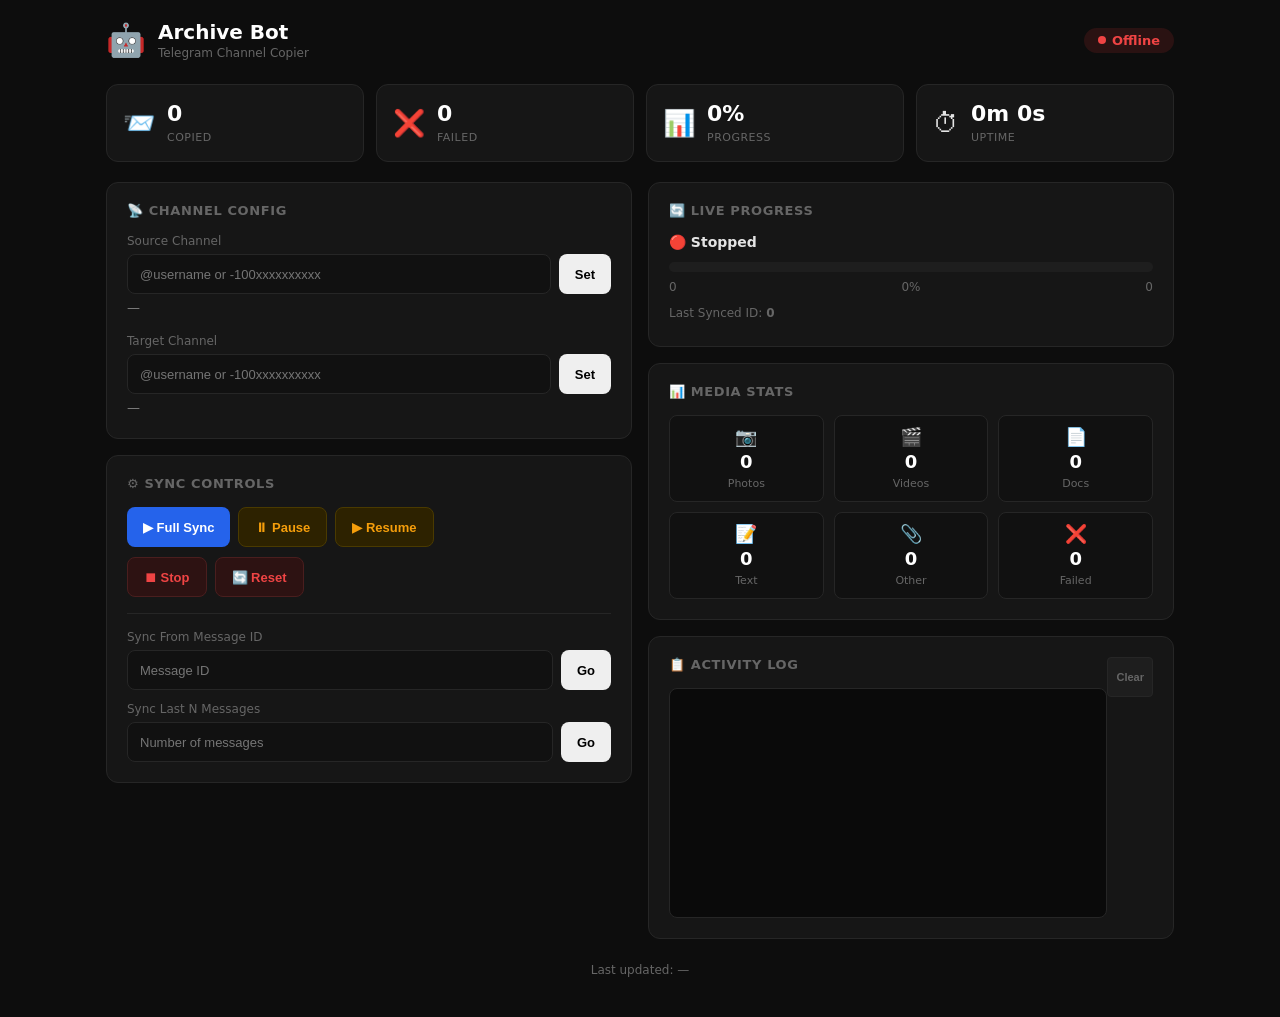
<file: index.html>
<!DOCTYPE html>
<html lang="en">
<head>
  <meta charset="UTF-8"/>
  <meta name="viewport" content="width=device-width,initial-scale=1"/>
  <title>Archive Bot Dashboard</title>
  <link rel="stylesheet" href="/static/style.css"/>
</head>
<body>

<div class="layout">

  <!-- HEADER -->
  <header>
    <div class="header-left">
      <span class="logo">🤖</span>
      <div>
        <h1>Archive Bot</h1>
        <span class="sub">Telegram Channel Copier</span>
      </div>
    </div>
    <div id="global-status" class="badge off">
      <span class="dot off"></span><span id="status-label">Offline</span>
    </div>
  </header>

  <!-- TOAST -->
  <div id="toast"></div>

  <!-- STAT CARDS -->
  <section class="cards">
    <div class="card">
      <div class="card-icon">📨</div>
      <div class="card-info">
        <span class="card-val" id="c-copied">0</span>
        <span class="card-lbl">Copied</span>
      </div>
    </div>
    <div class="card">
      <div class="card-icon">❌</div>
      <div class="card-info">
        <span class="card-val" id="c-failed">0</span>
        <span class="card-lbl">Failed</span>
      </div>
    </div>
    <div class="card">
      <div class="card-icon">📊</div>
      <div class="card-info">
        <span class="card-val" id="c-pct">0%</span>
        <span class="card-lbl">Progress</span>
      </div>
    </div>
    <div class="card">
      <div class="card-icon">⏱</div>
      <div class="card-info">
        <span class="card-val" id="c-uptime">0m 0s</span>
        <span class="card-lbl">Uptime</span>
      </div>
    </div>
  </section>

  <div class="main-grid">

    <!-- LEFT COLUMN -->
    <div class="col">

      <!-- CHANNEL CONFIG -->
      <div class="panel">
        <div class="panel-title">📡 Channel Config</div>
        <label class="field-label">Source Channel</label>
        <div class="input-row">
          <input id="src-input" type="text" placeholder="@username or -100xxxxxxxxxx"/>
          <button onclick="setChannel('source')">Set</button>
        </div>
        <div class="channel-name" id="src-name">—</div>

        <label class="field-label" style="margin-top:16px">Target Channel</label>
        <div class="input-row">
          <input id="tgt-input" type="text" placeholder="@username or -100xxxxxxxxxx"/>
          <button onclick="setChannel('target')">Set</button>
        </div>
        <div class="channel-name" id="tgt-name">—</div>
      </div>

      <!-- SYNC CONTROLS -->
      <div class="panel">
        <div class="panel-title">⚙️ Sync Controls</div>

        <div class="btn-group">
          <button class="btn-primary" onclick="syncAction('sync')">▶ Full Sync</button>
          <button class="btn-warn" onclick="syncAction('pause')">⏸ Pause</button>
          <button class="btn-warn" onclick="syncAction('resume')">▶ Resume</button>
        </div>
        <div class="btn-group" style="margin-top:10px">
          <button class="btn-danger" onclick="syncAction('stop')">⏹ Stop</button>
          <button class="btn-danger" onclick="resetBot()">🔄 Reset</button>
        </div>

        <div class="divider"></div>

        <label class="field-label">Sync From Message ID</label>
        <div class="input-row">
          <input id="syncfrom-input" type="number" placeholder="Message ID"/>
          <button onclick="syncFrom()">Go</button>
        </div>

        <label class="field-label" style="margin-top:12px">Sync Last N Messages</label>
        <div class="input-row">
          <input id="synclast-input" type="number" placeholder="Number of messages"/>
          <button onclick="syncLast()">Go</button>
        </div>
      </div>

    </div>

    <!-- RIGHT COLUMN -->
    <div class="col">

      <!-- PROGRESS -->
      <div class="panel">
        <div class="panel-title">🔄 Live Progress</div>
        <div id="sync-status-text" class="sync-status-text">🔴 Stopped</div>
        <div class="progress-wrap">
          <div class="progress-bar" id="progress-bar" style="width:0%"></div>
        </div>
        <div class="progress-labels">
          <span id="prog-cur">0</span>
          <span id="prog-pct">0%</span>
          <span id="prog-tot">0</span>
        </div>
        <div class="field-label" style="margin-top:12px">Last Synced ID: <strong id="last-id">0</strong></div>

        <!-- LIVE TRANSFER CARD -->
        <div id="transfer-card" class="xfer-card" style="display:none">
          <div class="xfer-header">
            <span id="xfer-phase" class="xfer-phase">Downloading</span>
            <span id="xfer-speed" class="xfer-speed">⚡ —</span>
          </div>
          <div class="xfer-file" id="xfer-file">—</div>
          <div class="xfer-bar-wrap">
            <div class="xfer-bar-fill" id="xfer-bar" style="width:0%"></div>
          </div>
          <div class="xfer-meta">
            <span id="xfer-size">0 / 0 MB</span>
            <span id="xfer-pct">0%</span>
          </div>
        </div>
      </div>

      <!-- MEDIA STATS -->
      <div class="panel">
        <div class="panel-title">📊 Media Stats</div>
        <div class="stats-grid">
          <div class="stat-item"><span class="stat-icon">📷</span><span class="stat-val" id="s-photo">0</span><span class="stat-lbl">Photos</span></div>
          <div class="stat-item"><span class="stat-icon">🎬</span><span class="stat-val" id="s-video">0</span><span class="stat-lbl">Videos</span></div>
          <div class="stat-item"><span class="stat-icon">📄</span><span class="stat-val" id="s-doc">0</span><span class="stat-lbl">Docs</span></div>
          <div class="stat-item"><span class="stat-icon">📝</span><span class="stat-val" id="s-text">0</span><span class="stat-lbl">Text</span></div>
          <div class="stat-item"><span class="stat-icon">📎</span><span class="stat-val" id="s-other">0</span><span class="stat-lbl">Other</span></div>
          <div class="stat-item"><span class="stat-icon">❌</span><span class="stat-val" id="s-failed">0</span><span class="stat-lbl">Failed</span></div>
        </div>
      </div>

      <!-- ACTIVITY LOG -->
      <div class="panel">
        <div class="panel-title">📋 Activity Log <button class="log-clear" onclick="clearLog()">Clear</button></div>
        <div id="log-box"></div>
      </div>

    </div>
  </div>

  <footer>Last updated: <span id="last-updated">—</span></footer>
</div>

</body>
</html>
</file>
<file: static/style.css>
*, *::before, *::after { margin: 0; padding: 0; box-sizing: border-box; }

:root {
  --bg:       #0d0d0d;
  --surface:  #161616;
  --border:   #262626;
  --text:     #e4e4e4;
  --muted:    #666;
  --accent:   #2563eb;
  --accent-h: #1d4ed8;
  --green:    #22c55e;
  --red:      #ef4444;
  --yellow:   #f59e0b;
  --radius:   12px;
}

body {
  font-family: 'Segoe UI', system-ui, sans-serif;
  background: var(--bg);
  color: var(--text);
  min-height: 100vh;
}

.layout {
  max-width: 1100px;
  margin: 0 auto;
  padding: 20px 16px 40px;
}

/* HEADER */
header {
  display: flex;
  align-items: center;
  justify-content: space-between;
  margin-bottom: 24px;
}
.header-left { display: flex; align-items: center; gap: 12px; }
.logo { font-size: 32px; }
h1 { font-size: 20px; font-weight: 700; color: #fff; }
.sub { font-size: 12px; color: var(--muted); display: block; margin-top: 2px; }

/* BADGE */
.badge {
  display: inline-flex; align-items: center; gap: 6px;
  padding: 5px 14px; border-radius: 999px; font-size: 13px; font-weight: 600;
}
.badge.on  { background: #0d2e1a; color: var(--green); }
.badge.off { background: #2a1212; color: var(--red); }
.dot { width: 8px; height: 8px; border-radius: 50%; }
.dot.on  { background: var(--green); animation: pulse 1.5s infinite; }
.dot.off { background: var(--red); }
@keyframes pulse { 0%,100%{opacity:1} 50%{opacity:.35} }

/* TOAST */
#toast {
  position: fixed; top: 20px; right: 20px; z-index: 999;
  padding: 10px 18px; border-radius: 8px; font-size: 13px; font-weight: 600;
  opacity: 0; transition: opacity .3s; pointer-events: none;
  background: #1e3a1e; color: var(--green); border: 1px solid #2d5a2d;
}
#toast.show { opacity: 1; }
#toast.err  { background: #3a1e1e; color: var(--red); border-color: #5a2d2d; }

/* STAT CARDS */
.cards {
  display: grid;
  grid-template-columns: repeat(4, 1fr);
  gap: 12px;
  margin-bottom: 20px;
}
@media(max-width:700px){ .cards { grid-template-columns: repeat(2,1fr); } }

.card {
  background: var(--surface);
  border: 1px solid var(--border);
  border-radius: var(--radius);
  padding: 16px;
  display: flex; align-items: center; gap: 12px;
}
.card-icon { font-size: 26px; }
.card-val  { font-size: 22px; font-weight: 700; color: #fff; display: block; }
.card-lbl  { font-size: 11px; color: var(--muted); text-transform: uppercase; letter-spacing: .5px; }

/* MAIN GRID */
.main-grid {
  display: grid;
  grid-template-columns: 1fr 1fr;
  gap: 16px;
}
@media(max-width:800px){ .main-grid { grid-template-columns: 1fr; } }

.col { display: flex; flex-direction: column; gap: 16px; }

/* PANEL */
.panel {
  background: var(--surface);
  border: 1px solid var(--border);
  border-radius: var(--radius);
  padding: 20px;
}
.panel-title {
  font-size: 13px; font-weight: 700; color: var(--muted);
  text-transform: uppercase; letter-spacing: .6px; margin-bottom: 16px;
}
.settings-section-title {
  margin: 14px 0 8px;
  padding-top: 10px;
  border-top: 1px solid var(--border);
  color: #9ca3af;
  font-size: 11px;
  font-weight: 700;
  letter-spacing: .5px;
  text-transform: uppercase;
}

/* INPUTS */
.field-label { font-size: 12px; color: var(--muted); display: block; margin-bottom: 6px; }
.input-row { display: flex; gap: 8px; }
.input-row input, input[type=text], input[type=number] {
  flex: 1; background: #111; border: 1px solid var(--border);
  border-radius: 8px; padding: 8px 12px; color: var(--text);
  font-size: 13px; outline: none; transition: border .2s;
}
.input-row input:focus { border-color: var(--accent); }
.channel-name { font-size: 13px; color: #888; margin-top: 6px; min-height: 18px; }
.pair-input { margin-top:8px; }
.wide-input, .pair-input input, select { width:100%; margin-top:8px; background:#111; border:1px solid var(--border); border-radius:8px; padding:8px 12px; color:var(--text); font-size:12px; }
textarea.wide-input { resize: vertical; min-height: 70px; font-family: inherit; line-height: 1.4; }
.inline-check { display:flex; align-items:center; gap:6px; color:#aaa; font-size:11px; white-space:nowrap; }
.inline-check input { accent-color:var(--accent); }
input[type=file] { overflow:hidden; }
select[multiple] { min-height: 92px; }
.check-grid, .type-grid { display:grid; grid-template-columns:1fr 1fr; gap:8px; margin-top:10px; color:#aaa; font-size:11px; }
.full-btn { width:100%; margin-top:12px; }
.mini-danger, .mini-btn { padding:3px 7px; margin-top:7px; font-size:10px; }
.mini-danger { background:#2d1212; color:var(--red); }
.mini-btn { background:#0e1a2b; color:#60a5fa; }
.toggle-row { display:flex; align-items:center; justify-content:space-between; gap:12px; }
.hint { color:var(--muted); font-size:11px; line-height:1.5; margin-top:4px; }
.auto-stats, .queue-note { color:#888; font-size:12px; margin-top:12px; }
.auto-stats strong, .queue-note strong { color:#fff; }

/* BUTTONS */
button {
  padding: 8px 16px; border: none; border-radius: 8px;
  font-size: 13px; font-weight: 600; cursor: pointer; transition: background .15s, opacity .15s;
}
button:disabled { opacity: .4; cursor: not-allowed; }

.btn-primary { background: var(--accent); color: #fff; }
.btn-primary:hover:not(:disabled) { background: var(--accent-h); }
.btn-warn { background: #2d2200; color: var(--yellow); border: 1px solid #4a3a00; }
.btn-warn:hover:not(:disabled) { background: #3d3000; }
.btn-danger { background: #2d1212; color: var(--red); border: 1px solid #4a1e1e; }
.btn-danger:hover:not(:disabled) { background: #3d1818; }

.btn-group { display: flex; gap: 8px; flex-wrap: wrap; }
.divider { border-top: 1px solid var(--border); margin: 16px 0; }
.task-list { display:flex; flex-direction:column; gap:8px; max-height:260px; overflow:auto; }
.task-item { background:#111; border:1px solid var(--border); border-radius:8px; padding:9px 10px; font-size:12px; }
.task-select { margin-right:7px; accent-color:var(--accent); vertical-align:middle; }
.task-bulk-controls { margin-top:10px; }
.task-route { color:#bbb; overflow:hidden; text-overflow:ellipsis; white-space:nowrap; margin-top:4px; }
.task-mode { color:var(--muted); font-size:10px; text-transform:uppercase; margin-top:3px; }
.task-status { float:right; border-radius:999px; padding:2px 7px; font-size:10px; text-transform:uppercase; }
.task-status.queued { color:var(--yellow); background:#2d2200; }
.task-status.running { color:#60a5fa; background:#0e1a2b; }
.task-status.done { color:var(--green); background:#0d2e1a; }
.task-status.failed { color:var(--red); background:#2a1212; }
.task-status.paused { color:#fbbf24; background:#3a2b08; }
.task-pause-reason {
  margin: 7px 0;
  padding: 7px 9px;
  border-left: 3px solid var(--yellow);
  background: #211a08;
  color: #fcd34d;
  border-radius: 5px;
  font-size: 11px;
}
.btn-continue { color: #86efac; border-color: #28623d; background:#10291a; }

.log-clear {
  float: right; padding: 2px 8px; font-size: 11px;
  background: #1e1e1e; color: var(--muted); border: 1px solid var(--border);
  border-radius: 4px;
}

/* PROGRESS */
.sync-status-text { font-size: 14px; font-weight: 600; margin-bottom: 12px; }
.progress-wrap {
  background: #1e1e1e; border-radius: 999px; height: 10px;
  overflow: hidden; margin-bottom: 8px;
}
.progress-bar {
  height: 100%; background: var(--accent);
  border-radius: 999px; transition: width .4s;
}
.progress-labels {
  display: flex; justify-content: space-between; font-size: 12px; color: var(--muted);
}

/* STATS GRID */
.stats-grid {
  display: grid; grid-template-columns: repeat(3, 1fr); gap: 10px;
}
.stat-item {
  background: #111; border: 1px solid var(--border);
  border-radius: 8px; padding: 10px; text-align: center;
}
.stat-icon { font-size: 18px; display: block; margin-bottom: 4px; }
.stat-val  { font-size: 18px; font-weight: 700; color: #fff; display: block; }
.stat-lbl  { font-size: 11px; color: var(--muted); }

/* LIVE TRANSFER CARD */
.xfer-card {
  margin-top: 16px; background: #0e1a2b; border: 1px solid #1e3a5f;
  border-radius: 10px; padding: 14px;
}
.xfer-header { display: flex; justify-content: space-between; align-items: center; margin-bottom: 6px; }
.xfer-phase  { font-size: 11px; font-weight: 700; text-transform: uppercase;
               letter-spacing: .5px; color: #60a5fa; }
.xfer-speed  { font-size: 12px; font-weight: 700; color: var(--green); }
.xfer-file   { font-size: 13px; color: #e2e8f0; font-weight: 600;
               white-space: nowrap; overflow: hidden; text-overflow: ellipsis;
               margin-bottom: 8px; }
.xfer-bar-wrap {
  background: #1e2d3d; border-radius: 999px; height: 8px; overflow: hidden; margin-bottom: 6px;
}
.xfer-bar-fill { height: 100%; background: #3b82f6; border-radius: 999px; transition: width .3s; }
.xfer-meta { display: flex; justify-content: space-between; font-size: 11px; color: var(--muted); }

/* LOG */
#log-box {
  background: #0a0a0a; border: 1px solid var(--border); border-radius: 8px;
  padding: 10px; height: 230px; overflow-y: auto; font-size: 12px;
  font-family: 'Courier New', monospace; color: #aaa;
  display: flex; flex-direction: column; gap: 1px;
}
.log-line { padding: 2px 4px; border-radius: 3px; }
.log-line.dl    { color: #60a5fa; }
.log-line.ul    { color: #34d399; }
.log-line.ok    { color: #86efac; }
.log-line.err   { color: #f87171; background: #1f0a0a; }
.log-line.warn  { color: var(--yellow); }
.log-line.done  { color: #a78bfa; font-weight: 700; }
.log-line.start { color: #fb923c; font-weight: 700; }

/* FOOTER */
footer {
  text-align: center; font-size: 12px; color: var(--muted); margin-top: 24px;
}

/* Responsive polish: controls remain usable on touch screens and narrow
   proxied previews without horizontal scrolling. */
html { overflow-x: hidden; }
button, input, select { min-height: 40px; }
button { touch-action: manipulation; }
.panel, .card, .task-item { min-width: 0; }
.input-row > *, .btn-group > * { min-width: 0; }

@media (max-width: 1024px) {
  .layout { max-width: 960px; padding: 18px 14px 32px; }
  .panel { padding: 16px; }
  .main-grid { gap: 12px; }
  .pair-input { display: grid; grid-template-columns: repeat(3, minmax(0, 1fr)); }
  .pair-input > * { width: 100%; }
}

@media (max-width: 700px) {
  .layout { padding: 14px 10px 28px; }
  header { align-items: flex-start; margin-bottom: 16px; }
  .logo { font-size: 27px; }
  h1 { font-size: 18px; }
  .badge { padding: 5px 9px; font-size: 11px; }
  .cards { gap: 8px; margin-bottom: 12px; }
  .card { padding: 12px 10px; gap: 8px; }
  .card-icon { font-size: 21px; }
  .card-val { font-size: 19px; }
  .card-lbl { font-size: 9px; }
  .main-grid { display: flex; flex-direction: column; gap: 12px; }
  .col { gap: 12px; }
  .panel { padding: 14px; border-radius: 10px; }
  .panel-title { margin-bottom: 12px; font-size: 11px; }
  .input-row, .toggle-row { flex-wrap: wrap; }
  .input-row > input, .input-row > select { flex: 1 1 100%; }
  .input-row > button { flex: 1 1 auto; }
  .pair-input { display: grid; grid-template-columns: 1fr 1fr; }
  .pair-input > *:last-child { grid-column: 1 / -1; }
  .check-grid, .type-grid { grid-template-columns: 1fr 1fr; }
  .btn-group { display: grid; grid-template-columns: 1fr 1fr; }
  .btn-group > button { width: 100%; }
  .task-bulk-controls { display: flex; grid-template-columns: none; }
  .task-bulk-controls > button { flex: 1; padding: 8px 5px; font-size: 10px; }
  .task-list { max-height: 300px; }
  #log-box { height: 190px; font-size: 10px; }
  .stats-grid { gap: 7px; }
  .stat-item { padding: 8px 4px; }
  .xfer-meta { font-size: 10px; }
}

@media (max-width: 380px) {
  .cards { grid-template-columns: 1fr 1fr; }
  .card-icon { display: none; }
  .pair-input, .check-grid, .type-grid { grid-template-columns: 1fr; }
  .pair-input > *:last-child { grid-column: auto; }
  .btn-group { grid-template-columns: 1fr; }
}
</file>
